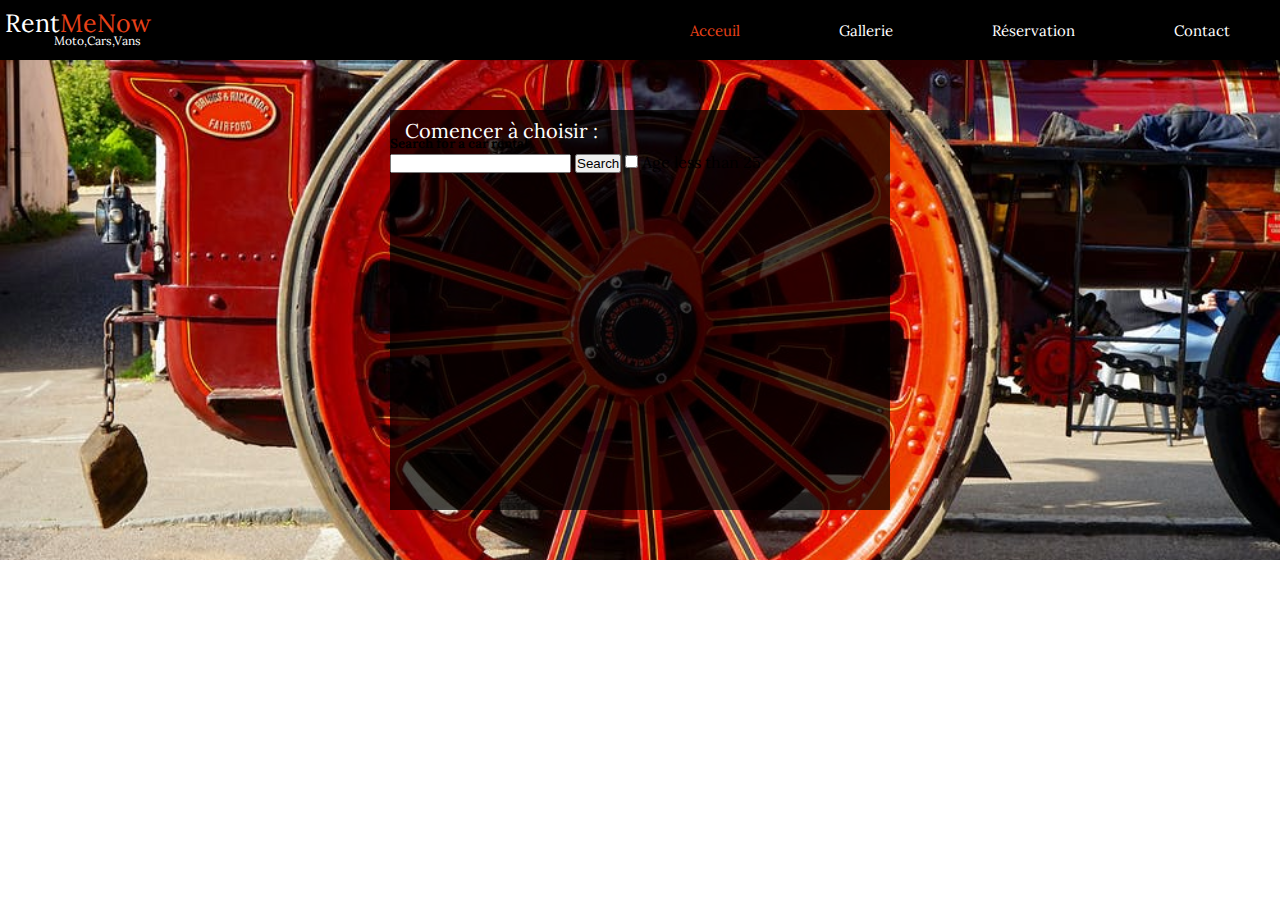
<file: Brief 3/Index.html>
<!DOCTYPE html>
<html lang="en">
<head>
    <meta charset="UTF-8">
    <meta http-equiv="X-UA-Compatible" content="IE=edge">
    <meta name="viewport" content="width=device-width, initial-scale=1.0">
    <link rel="stylesheet" href="Index.css">
    <title>Home</title>
</head>
<body>
    <nav>
        <div class = "bigMenu">
            <div id = "logo">
            <div class = "fHalf">
                <p id="Rent">Rent</p>
                <p id="Me">Me</p>
                <p id="Now">Now</p>
          </div>
            <p id = "moto">Moto,Cars,Vans</p>
             </div>
            <div class = "smallMenu" id="cc"><p id = "Acceuil">Acceuil</p>
                <p class = "pName">Gallerie</p>
                <p class = "pName">Réservation</p>
                <p class = "pName">Contact</p>
            </div>
            <div class = "burger">
               <div></div>
               <div></div>
               <div></div>
            </div>
        </div>
       </nav>  
    <main>
      <section>
        <div class = "searchBar">
            <div class = "inputs">
                <P>Comencer à choisir :</P>
               <h5 id="titre">Search for a car rental</h5>
               <input type="text"  name="fname" class = "input" id="city">
               <input type="submit" value="Search" id="c"  class="searchButton" >
               <input type="checkbox" name="check" id="checkbox">
               <label  class="checkbox">Age less than 25</label> 
            </div>
      </section>






    </main>
</body>
<script src="Index.js"></script>
</html>
</file>
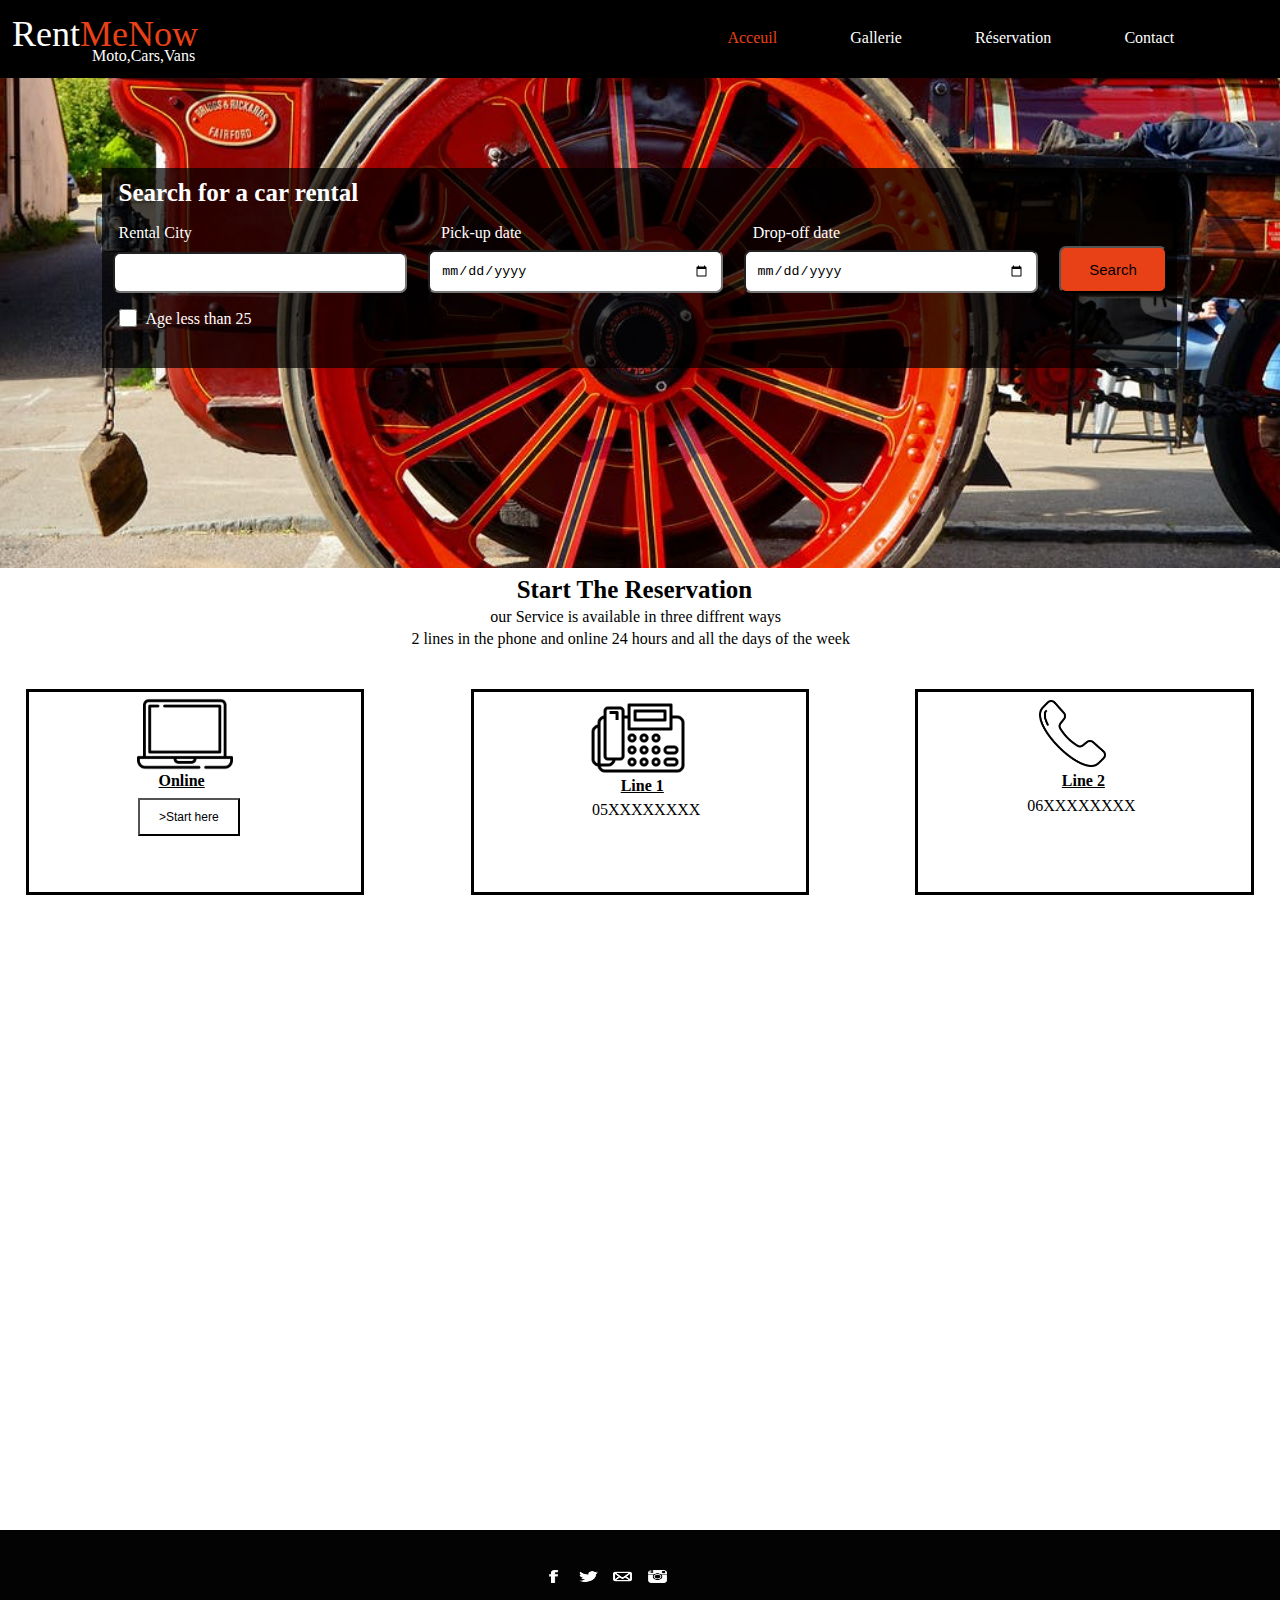
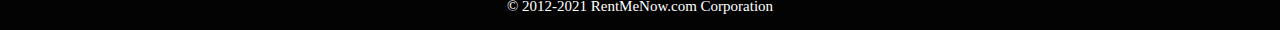
<file: Brief 3/Acceuil.html>
<!DOCTYPE html>
<html lang="en">
<head>
    <meta charset="UTF-8">
    <meta http-equiv="X-UA-Compatible" content="IE=edge">
    <meta name="viewport" content="width=device-width, initial-scale=1.0">
    <link rel="stylesheet" href="Acceuil.css">
    <title>Home Page</title>
</head>
<body>
<nav>
    <div class = "bigMenu">
        <div id = "logo">
        <p id="Rent">Rent</p>
        <p id="Me">Me</p>
        <p id="Now">Now</p>
        <p id = "moto">Moto,Cars,Vans</p>
         </div>
        <div class = "smallMenu"><p id = "Acceuil">Acceuil</p>
            <p class = "pName">Gallerie</p>
            <p class = "pName"><a href="Resevation.html">Réservation</a></p>
            <p class = "pName">Contact</p>
        </div>
    </div>
</nav>
<main>
    <div class = "n">
         <div class = "inputs">
            <h2 id="titre">Search for a car rental</h2>
            <label class="city">Rental City</label>
            <input type="text"  name="fname" class = "input" id="city">
            <label  class="pickup">Pick-up date</label>
            <input type="date"  name="lname" class = "date">
            <label  class="dropoff">Drop-off date</label>
            <input type="date"  name="lname" class = "date">
            <input type="submit" value="Search" id="c"  class="searchButton" >
            <input type="checkbox" name="check" id="checkbox">
            <label  class="checkbox">Age less than 25</label>
         </div>
        <div class = "contacts">
             <div class="heading">
                <h3 >Start The Reservation</h3>
                <p class = "line1">our Service is available in three diffrent ways </p>
                <p class = "line2">2 lines in the phone and online 24 hours and all the days of the week</p>
             </div>
            
            <div class = "iconDiv">
                <p class="pTitre1">Online</p>
               <button type="button" class="start" > >Start here</button>
            <img src="laptop.png" alt="Italian Trulli" class="icon1"></div>      
            <div class = "iconDiv"><img src="Fix.png" alt="Italian Trulli" class="icon2">
                <p class="pTitre2">Line 1</p>
                <p class="numberFix">05XXXXXXXX</p>
            </div>  
            <div class = "iconDiv"><img src="telephone.png" alt="Italian Trulli" class="icon3" >  
                <p class="pTitre3">Line 2</p>
                <p class="numberPhone">06XXXXXXXX</p>
            </div>
        </div>
    </div>
</main>
<footer>
    <div class = "footer">
        <div class = "footerIcons">
        <img src="facebook.png" alt="Italian Trulli">
        <img src="twitter.png" alt="Italian Trulli">
        <img src="gmail.png" alt="Italian Trulli">
        <img src="instagram.png" alt="Italian Trulli">
        </div>
        <p class = "copyright">© 2012-2021 RentMeNow.com Corporation</p>
    </div>
</footer>
</body>
<script src="Acceuil.js"></script>
</html>
</file>
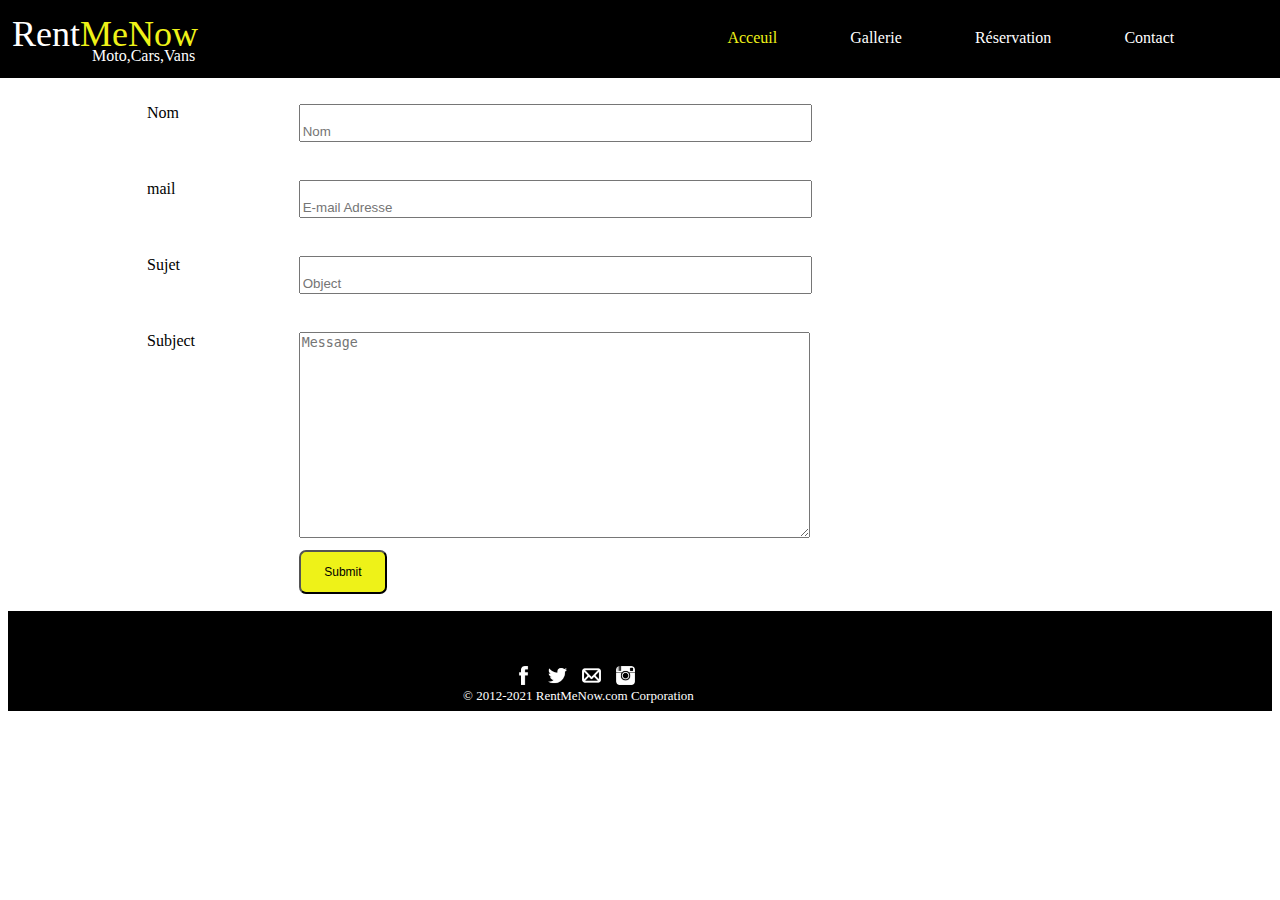
<file: Brief 3/Contact.html>
<!DOCTYPE html>
<html lang="en">
<head>
    <meta charset="UTF-8">
    <meta http-equiv="X-UA-Compatible" content="IE=edge">
    <meta name="viewport" content="width=device-width, initial-scale=1.0">
    <title> Contact</title>
    <link rel="stylesheet" href="Contact.css">
</head>
<body>
  <main>
    <nav>
        <div class = "bigMenu">
            <div id = "logo">
            <p id="Rent">Rent</p>
            <p id="Me">Me</p>
            <p id="Now">Now</p>
            <p id = "moto">Moto,Cars,Vans</p>
             </div>
            <div class = "smallMenu"><p id = "Acceuil">Acceuil</p>
                <p class = "pName">Gallerie</p>
                <p class = "pName">Réservation</p>
                <p class = "pName">Contact</p>
            </div>
        </div>
    </nav>  
    <div class="container">
        <form>
        <div class = "firstBlock">
          <label for="fname" class = "title" id = "t1">Nom</label><br>
          <input type="text" id="fname" class = "inputs" name="firstname" placeholder="Nom">
        </div>
        <div class = "secondBlock">
          <label for="lname2" class = "title" id = "t2">mail</label>
          <input type="text" id="lname2" name="lastname" class = "inputs"  placeholder="E-mail Adresse">
        </div>
        <div class = "thirdBlock">
          <label for="lname" class = "title" id = "t3">Sujet</label>
          <input type="text" id="lname" name="lastname" class = "inputs" placeholder="Object">
        </div> 
        <div class = "faurthBlock">
          <label for="subject" class = "title" id = "t4">Subject</label>
          <textarea id="subject" name="subject" placeholder="Message"  style="height:200px"></textarea>
        </div>
          <input type="submit" value="Submit" class = "button">
      
        </form>
      </div>
  </main>
      <footer>
        <div class = "footer">
            <div class = "footerIcons">
            <img src="facebook.png" alt="facebook icon">
            <img src="twitter.png" alt="twitter icon">
            <img src="gmail.png" alt="gmail icon">
            <img src="instagram.png" alt="instagram icon">
            </div>
            <p class = "copyright">© 2012-2021 RentMeNow.com Corporation</p>
        </div>
    </footer>
  
</body>
</html>
</file>
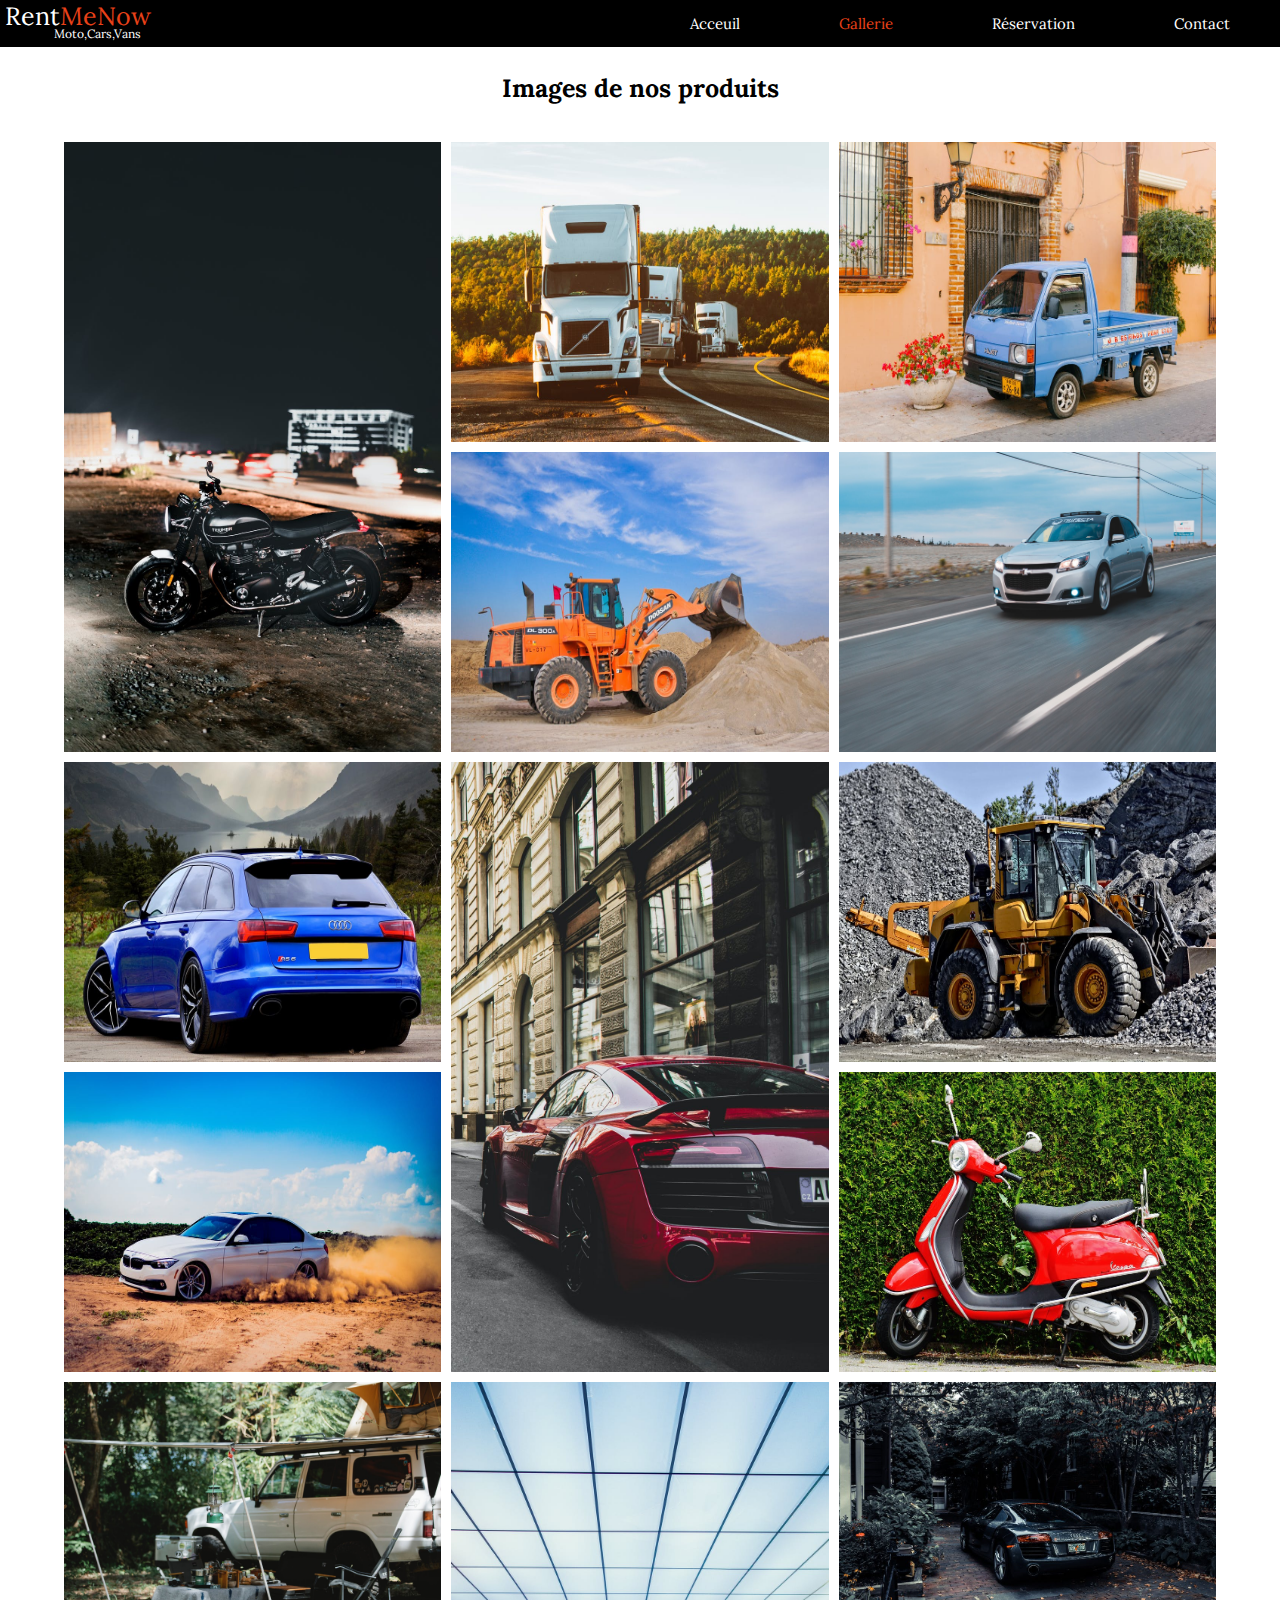
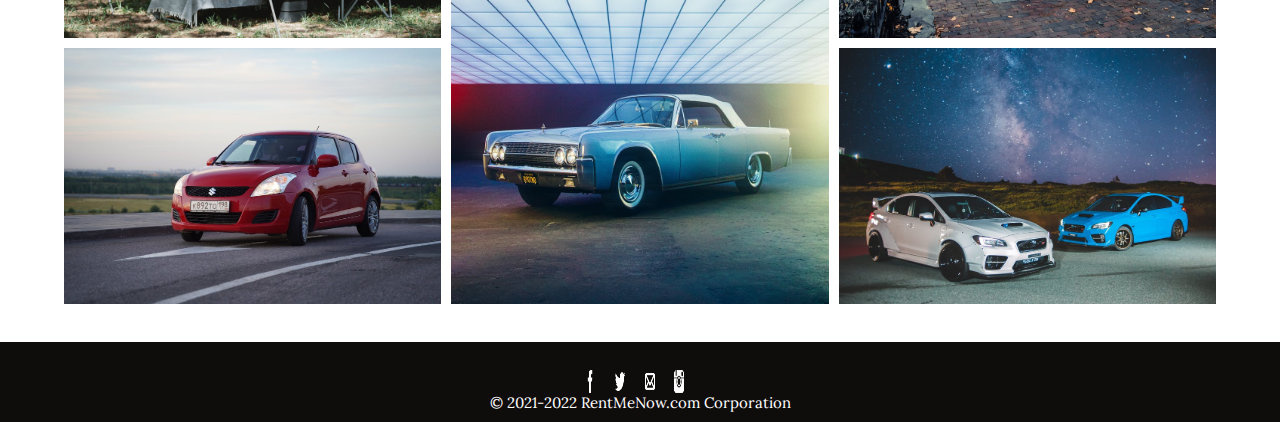
<file: Brief 3/Gallerie.html>
<!DOCTYPE html>
<html lang="en">
  <head>
    <meta charset="UTF-8" />
    <meta http-equiv="X-UA-Compatible" content="IE=edge" />
    <meta name="viewport" content="width=device-width, initial-scale=1.0" />
    <link rel="stylesheet" href="Gallerie.css" />
    <title>Gallerie</title>
  </head>
  <body>
    <nav>
      <div class="bigMenu">
        <div id="logo">
          <div class="fHalf">
            <p id="Rent">Rent</p>
            <p id="Me">Me</p>
            <p id="Now">Now</p>
          </div>
          <p id="moto">Moto,Cars,Vans</p>
        </div>
        <div class="smallMenu">
          <p class="pName"><a href="Acceuil.html">Acceuil</a></p>
          <p class="pName" id="cc">Gallerie</p>
          <p id="Réservation"><a href="Resevation.html">Réservation</a></p>
          <p class="pName">Contact</p>
        </div>
        <div class="burger">
          <div></div>
          <div></div>
          <div></div>
        </div>
      </div>
    </nav>
    <main>
      <h4>Images de nos produits</h4>
      <div class="container">
        <div class="gallerie-item span23">
          <img src="blackMoto.jpeg" alt="image1" />
        </div>
        <div class="gallerie-item">
          <img src="truck2.jpeg" alt="image1" />
        </div>
        <div class="gallerie-item">
          <img src="blueVan.jpeg" alt="image1" />
        </div>
        <div class="gallerie-item">
          <img src="orangeTruck.jpeg" alt="image1" />
        </div>
        <div class="gallerie-item">
          <img src="utility.jpeg" alt="image1" />
        </div>
        <div class="gallerie-item">
          <img src="blueCar.jpeg" alt="image1" />
        </div>
        <div class="gallerie-item span21">
          <img src="middleImage2.jpeg" alt="image1" />
        </div>
        <div class="gallerie-item">
          <img src="Truck1.jpeg" alt="image1" />
        </div>
        <div class="gallerie-item">
          <img src="carFour.jpeg" alt="image1" />
        </div>
        <div class="gallerie-item">
          <img src="scooter.jpeg" alt="image1" />
        </div>
        <div class="gallerie-item">
          <img src="campingCar.jpeg" alt="image1" />
        </div>
        <div class="gallerie-item span22">
          <img src="middleImage1.jpeg" alt="image1" />
        </div>
        <div class="gallerie-item">
          <img src="sideCar6.jpeg" alt="image1" />
        </div>
        <div class="gallerie-item">
          <img src="redCar.jpeg" alt="image1" />
        </div>
        <div class="gallerie-item">
          <img src="cars.jpeg" alt="image1" />
        </div>
      </div>
    </main>
    <footer>
      <div class="footer">
        <div class="footerIcons">
          <img src="facebook.png" alt="Italian Trulli" />
          <img src="twitter.png" alt="Italian Trulli" />
          <img src="gmail.png" alt="Italian Trulli" />
          <img src="instagram.png" alt="Italian Trulli" />
        </div>
        <p class="copyright">© 2021-2022 RentMeNow.com Corporation</p>
      </div>
    </footer>
  </body>
  <script src="Gallerie.js"></script>
</html>
</file>
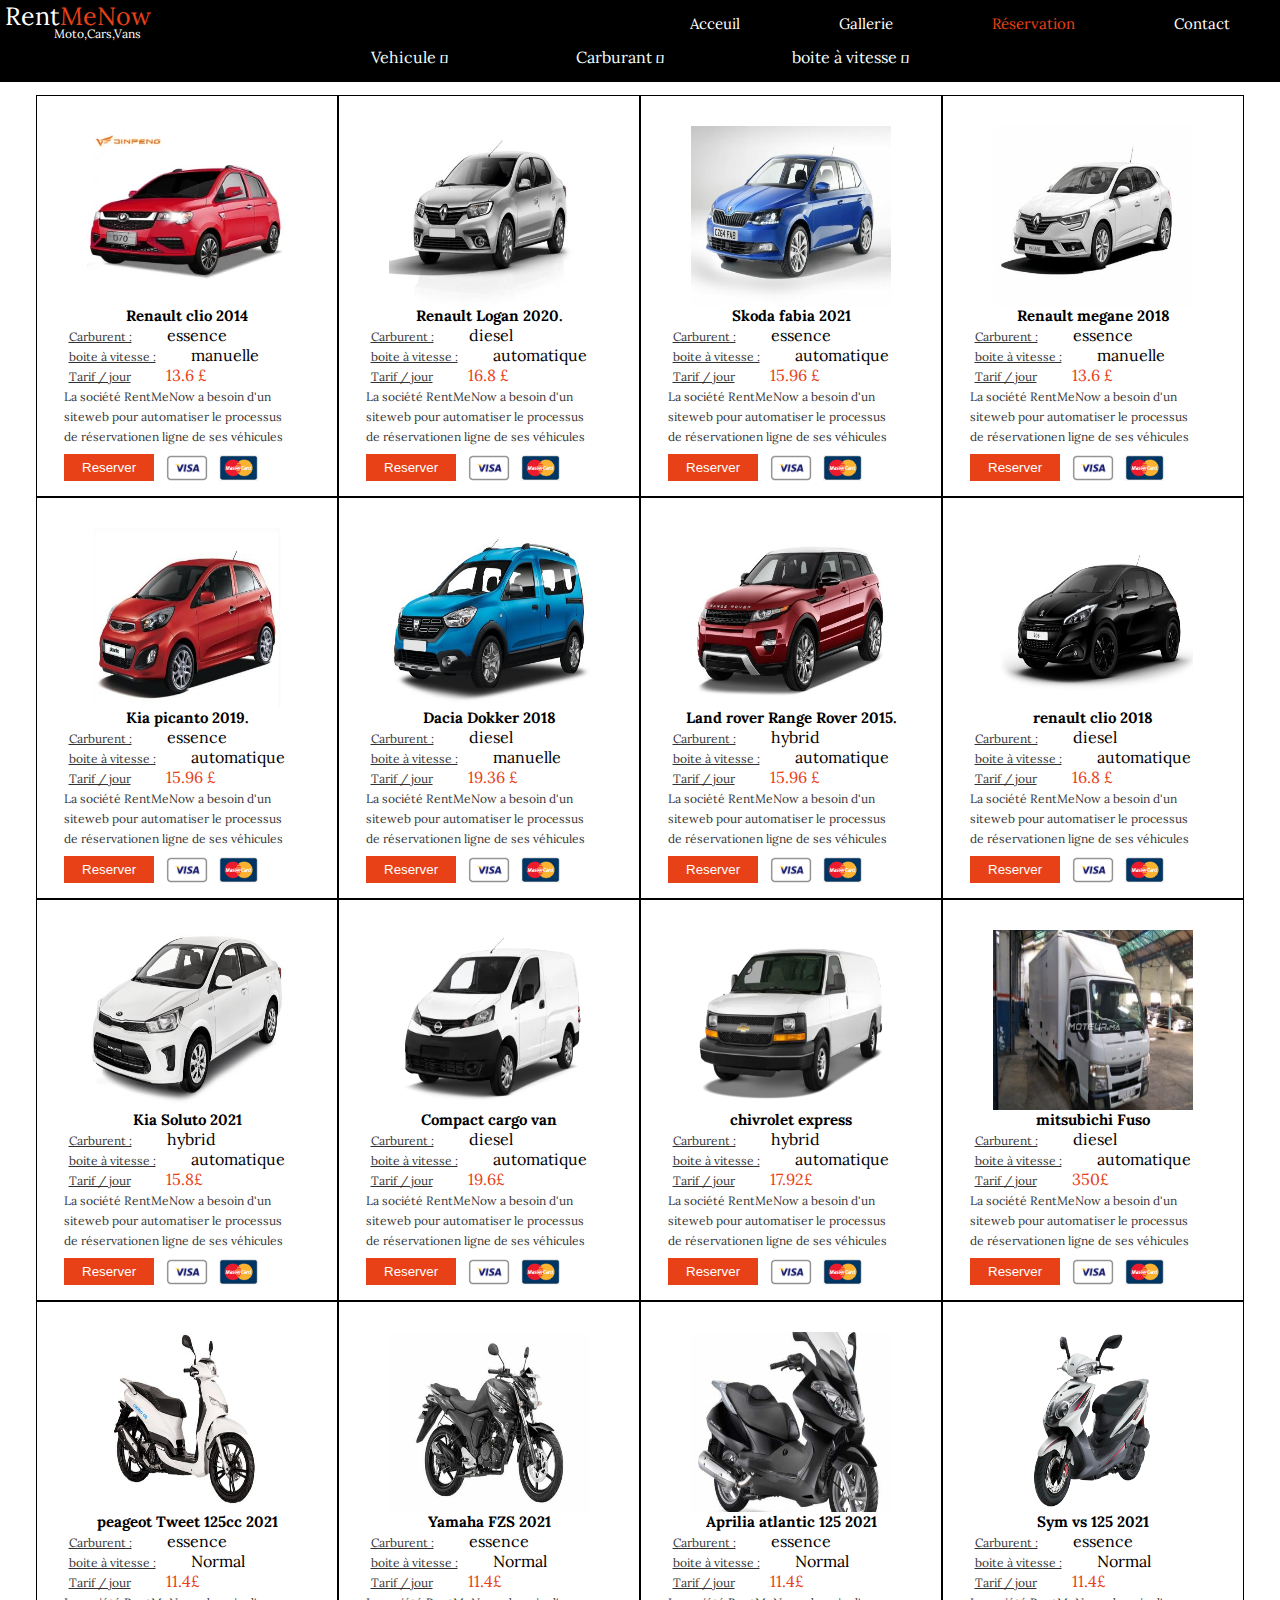
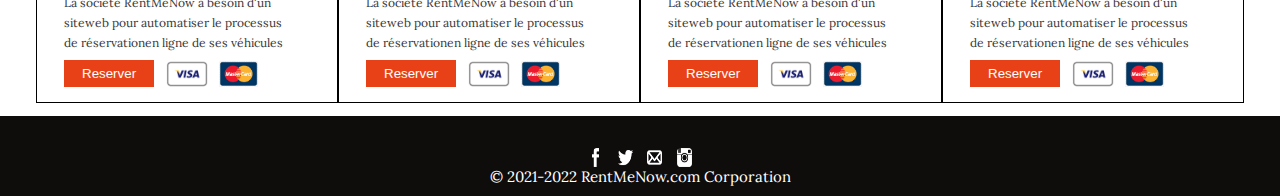
<file: Brief 3/Resevation.html>
<!DOCTYPE html>
<html lang="en">
<head>
    <meta charset="UTF-8">
    <meta http-equiv="X-UA-Compatible" content="IE=edge">
    <meta name="viewport" content="width=device-width, initial-scale=1.0">
    <link rel="stylesheet" href="Reservation.css">
    <link rel="stylesheet" href="https://cdnjs.cloudflare.com/ajax/libs/font-awesome/4.7.0/css/font-awesome.min.css">
    <title>Reservation</title>
<body>
    <nav>
    <div class = "bigMenu">
        <div id = "logo">
        <div class = "fHalf">
            <p id="Rent">Rent</p>
            <p id="Me">Me</p>
            <p id="Now">Now</p>
      </div>
        <p id = "moto">Moto,Cars,Vans</p>
         </div>
        <div class = "smallMenu" id="cc"><p class = "pName"><a href="Acceuil.html">Acceuil</a></p>
            <p class = "pName"><a href="Gallerie.html">Gallerie</a></p>
            <p id = "Réservation">Réservation</p>
            <p class = "pName">Contact</p>
        </div>
        <div class = "burger">
           <div></div>
           <div></div>
           <div></div>
        </div>
    </div>
   </nav>
  <main>
      <section>
    <div>
        <ul class="Filter">
        <li class="v" id="filterVeh">Vehicule <i class="fas fa-sort-down" ></i>
            <ul class="subMenu" >
                   <li id="j" >Motocycle</li>
                   <li id = "compact">Compact</li>
                  <li id = "citadin">Citadin</li>
                  <li id = "utilitaire">Utilitaire</li>
                   <li id = "berlin">Berlin</li>
                  <li id = "camion">Camion</li>
                  <li id = "engin">Engin de chantier</li>
            </ul>
        </li>
            <li class="v" id="filterCar">Carburant <i class="fas fa-sort-down"></i>
                <ul class="subMenuCar">
                    <li id = "essence">Essence</li>
                    <li id = "diesel">Diesel</li>
                   <li id="electrique">Electrique</li>
                   <li id="hybrid">Hybrid</li>
             </ul>
            </li>
            <li class="v" id="filterVit">boite à vitesse <span><i class="fas fa-sort-down"></i></span>
                <ul class="subMenuVit">
                    <li id = "manuelle">Manuelle</li>
                    <li id = "automatique">Automatique</li>
             </ul>
            </li>
          </ul>
    </div>
  </section>
    <section class = "Items">
     <div id = "listOfCars">
            <div class = "oneCar" id = "invisibleCar">
                 <img src="Car One.webp" alt="model1" style="width:200px;height:180px;">
                 <H6 class="carName">Renault clio 2014</H6>  
                 <p class="features">Carburent :</p>
                 <p class = "carburant">essence</p>
                 <p class="features">boite à vitesse :</p>
                 <p class = "boite">invisibleCar</p>
                 <p class="features">Tarif / jour</p>
                 <p id = "tarifPerDay">13.6 £</p>
                 <p class="description">La société RentMeNow a besoin d'un</p>
                 <p class="description">siteweb pour automatiser le processus </p>
                 <p class="description">de réservationen ligne de ses véhicules</p>  
                 <button class = "reserve">Reserver</button>
                 <img src="visa.png" alt="model1" class="visa" >
                 <img src="mastercard.png" alt="model1" class="mastercard" >
                 <p id="type">Citadin</p>
            </div>
     </div>
    </section>
    <section>
    <div class = "model" id="model" >
     <div class = "title">
          Completer le Réservation
         <button class="closeButton" >&times;</button>
     </div>
    <div class = "model-body">
        <p>pick-up date:</p>
        <div class = "oneInput">
        <input type="date"  name="start" id = "pickUp">
        <button class="suivant1">Suivant</button>
        </div>
        
        <!-- <label for="end">drop-off date</label>
        <input type="date" name="end" > -->
         
    </div>
    </div>
    <div id="overlay" ></div>
    </section>
</main>
<footer>
    <div class = "footer">
        <div class = "footerIcons">
        <img src="facebook.png" alt="Italian Trulli">
        <img src="twitter.png" alt="Italian Trulli">
        <img src="gmail.png" alt="Italian Trulli">
        <img src="instagram.png" alt="Italian Trulli">
        </div>
        <p class = "copyright">© 2021-2022 RentMeNow.com Corporation</p>
    </div>
</footer>
</body>
<script src="Reservation.js"></script>
</html>
</file>
<file: Brief 3/Index.css>
@import url('https://fonts.googleapis.com/css2?family=Lora&display=swap');
*{
  margin: 0;
  padding: 0;
  
}
body{
font-family: 'Lora', serif;
}
.bigMenu{
  display: flex;
  flex-direction: row;
  background-color: black;
  color:white;
  font-size: 15px;  
  align-items: center;
  height: 60PX;
}
.smallMenu{
    display: flex;
    flex-direction: row;  
    flex:1;
    justify-content: space-around;
}
#logo{
  display: flex;
  flex-direction: column;
  flex:1;
}
.fHalf{ 
  display: flex;
  flex-direction: row;
  font-size:25px;
  position: relative;
  left: 5px;
}
#moto{
  color: white;
  position: relative;
  bottom: 6px;
  left: 54px;
  font-size: 12px;
}
#Acceuil{
  color: #e84118;
}
#Rent{
  color: white;
  }
#Me{
  color: #e84118    
  }
#Now{
  color: #e84118;
  }
.pName:hover{
    color: #e84118
    }
 .burger{
        display: none;
      }
 .burger > div{
        width: 25px;
        height: 5px;
        background-color: white;
        margin: 5px;
      }
@media (max-width : 600px){
body{
        overflow-x: hidden;
        }
.smallMenu{
          position: absolute;
          right: 0px;
          top: 50px;
          height: 92vh;
          width: 100%;
          background-color: black;
          opacity: 0.9;
          z-index: 1;  
          flex-direction: column;
          align-items: center;
          transform: translateX(100%);
          transition: transform 0.5s ease-in;
        }
 .burger{
          display: block;
          cursor: pointer;
        }
 .smallMenu.active{
        transform: translateX(0%);
      }
#logo{
    align-items: center;
}
#moto{
    left: 28px;
  }
      }
.searchBar{
        width: 100%;
        height: 500px;
        background-image: url("COVER3.jpeg");
        background-position: center ;
        background-size: cover;
    }
.inputs{
        background-color: rgb(0, 0, 0,0.7);
        width: 500px;
        height: 400px;
        margin-left: auto;
        margin-right: auto;
        position: relative;
        top: 10%;
    }
.inputs > p{
  color: white;
  font-size: 20px;
  position: relative;
  top: 2%;
  left: 3%;


}
</file>
<file: Brief 3/Acceuil.css>
.bigMenu{
    position:fixed;
    z-index: 1;
    width: 101%;    
    margin-left: -11px;
    display: flex;
    justify-content: space-around;
    flex-direction: row;
    padding-top:1%;
    background-color: black;
    height: 65px;
    margin-top: -8px;
    
}
.smallMenu{
    width: 50%;
    display: flex;
    flex-direction: row;
    gap : 13%;
    padding-left: 13%;
    color: white;

}
#logo{
    width: 50%;
    display: flex;
    flex-direction: row;
    position: relative;
    top: -36px;
    left: 15px;
    
}
a{
    text-decoration: none;
    color: white;
}

#Rent{
font-size: 36px;
color: white;

}
#Me{
font-size: 36px;
color: #e84118;    
}
#Now{
font-size: 36px;  
color: #e84118;
}
#moto{
    font-size: 16px;  
    color: white;
    position:absolute;
    left: 80px;
    top: 54px;

}
#Acceuil{
    color: #e84118;    
    }
.pName:hover{
color: #e84118

}
a:hover{
    color: #e84118
    
    }
main > div{
    width: 101.25%;
    height: 500px;
    position: relative;
    top: 60px;
    left: -8px;
    right: 0px;
    background-image: url("COVER3.jpeg");
    background-position: center ;
    background-size: cover;
}
.inputs{
    display: flex;
    flex-direction: row;   
    justify-content: space-around;
    align-items: flex-end;
    position: relative;
    top: 20%;
    left: 8%;
    background-color: rgb(0, 0, 0,0.7);
    width: 84%;
    height: 40%;
   
    
}
.input{
    padding: 1%;
    margin-bottom: 7%; 
    width: 25%;
    border-radius: 7px;
}
.date{
    padding: 1%;
    margin-bottom: 7%; 
    width: 25%;
    border-radius: 7px;
}
.searchButton{
    padding: 13px;
    margin-bottom: 7%; 
    width: 10%;
    height: auto;
    border-radius: 7px;
    background-color:#e84118;
    color: black;
    font-size: 15px;
    
}
.city{
    position: absolute;
    bottom: 63%;
    left: 1.5%;

    color: white;
}
.pickup{
    position: absolute;
    bottom: 63%;
    left: 31.5%;

    color: white;
}
.dropoff{
    position: absolute;
    bottom: 63%;
    left: 60.5%;

    color: white;
}
#titre{
    position: absolute;
    bottom: 70%;
    left: 1.5%;
    font-size: 25px;
    color: white;
}
#checkbox{
    position: absolute;
    left: 1%;
    bottom: 19%;
    width: 2%;
    height: 9%;
}
.checkbox{
    position: absolute; 
    left: 4%;
    bottom: 20%;
    font-size: 16px;
    color: white;
}
.contacts{
    display: flex;
    flex-direction: row;
    position:relative;   
    top: 62%;
    justify-content: space-between;
    overflow: hidden;
    
}
.heading{
    position:absolute;
    left: 39%;
    top: 1%;
    height: 20%;
   
}
.heading >h3{
    position:relative;
    left: 4%;
    top: -48%;
    font-size: 25px;
}
.line1{
    position:relative;
    left: -2%;
    top: -80%;
}
.line2{
    position:relative;
    left: -20%;
    top: -100%;
}
.iconDiv{
    width: 15%;
    background-color: white;
    border: black;
    border-style: solid;
    padding-bottom: 1%;
    padding-left: 7%;
    padding-right: 4%;
    margin-top: 8.7%;
    margin-left: 2%;  
    margin-right: 2%;
    
}

.icon1{
    width: 50%;
    height: auto;
    position: relative;
    left: 10%;
    top: -50%;

}
.icon2{
    width: 50%;
    height: auto;
    position: relative;
    left: 14%;
    top:-1%;

}
.icon3{
    width: 35%;
    height: auto;
    position: relative;
    left: 16%;
    top: 4%;

}
.start{
    padding: 5%;
    padding-left: 10%;
    padding-right: 10%;
    position:relative;
    top:30% ;
    left: 10.19%;
    background-color: white;
    font-size: 12px;
}
.pTitre1{
    position:relative;
    top:34% ;
    left: 21%;
    font-weight: bolder;
    text-decoration: underline;

}
.pTitre2{
    position:relative;
    top:-17% ;
    left: 30%;
    font-weight: bolder;
    text-decoration: underline;
}
.pTitre3{
    position:relative;
    top:-4% ;
    left: 28%;
    font-weight: bolder;
    text-decoration: underline;
    

}

.numberFix{
    position: relative;
    left: 15%;
    top: -22%;
    font-size: 100%;
}
.numberPhone{
    position: relative;
    left: 10%;
    top: -9%;
    font-size: 100%;
}
.footer{
    height: 100px;
    width: 100%;
    background-color: rgb(3, 3, 3);
    position: absolute;
    top: 170%;
    left: 0%;
    display: flex;
    flex-direction: column;
    justify-content: flex-end;
    align-items: center;
}
.copyright{
   
    color: white;
    font-size: 15px;
}
.footerIcons{
    width: 15%;

    height: 13%;
    display: flex;
    gap: 8%;

}
.footerIcons > img{
    width: 10%;
    height: auto;   
}

@media (min-width : 700px) and (max-width :980px){

.inputs{
        position: relative;
        top: 20%;
        left: 8%;
        width: 84%;
        height: 35%;  
    }
.input{
        padding: 1%;
        margin-bottom: 8%; 
        width: 25%;
        border-radius: 7px;
        
    }
#checkbox{
        position: absolute;
        left: 1%;
        bottom: 6%;
        width: 2%;
        height: 9%;
    }
.checkbox{
        position: absolute; 
        left: 4%;
        bottom: 9%;
        font-size: 14px;
        
    }
.searchButton{
        padding: 2%;
        margin-bottom: 7%; 
        width: 11%;
        height: auto;
        font-size: 13px;

        
    }
#titre{
        position: absolute;
        bottom: 70%;
        left: 1.5%;
        font-size: 23px;
        
    }
.city{
        position: absolute;
        bottom: 55%;
        
    
        
    }
.pickup{
        position: absolute;
        bottom: 55%;
        
    
        
    }
.dropoff{
        position: absolute;
        bottom: 55%;
        
    }
.date{
        padding: 1%;
        margin-bottom: 7.2%;
        width: 25%;
        border-radius: 7px;
    }
#logo{
        width: 20%;   
    }
.iconDiv{
        margin-top: 9%;
    }
.contacts{
        position:relative;   
        top: 70%;
       
    }
.heading{
        position:absolute;
        left: 39%;
        top: -5%;
        height: 30%;
        font-size: 15px;
        
    }
.line1{
        position:relative;
        left: -2%;
        top: -41%;
    }
.line2{
        position:relative;
        left: -20%;
        top: -63%;
    }
.heading >h3{
        position:relative;
        left: 4%;
        top: -16%;
        font-size: 20px;
    }
.footerIcons{
        left: 50%;
    }   
}
@media (min-width : 530px) and (max-width :700px){
.smallMenu{

        gap: 9%;
        
    
    }
.inputs{
        position: relative;
        top: 20%;
        left: 8%;
        width: 84%;
        height: 35%;  
    }
.input{
        padding: 1%;
        margin-bottom: 12%; 
        width: 25%;
        border-radius: 7px;
        
    }
#checkbox{
        position: absolute;
        left: 0%;
        bottom: 14%;
        width: 3%;
        height: 9%;
    }
.checkbox{
        position: absolute; 
        left: 6%;
        bottom: 16%;
        font-size: 13px;
        
    }
.searchButton{
        padding: 2%;
        margin-bottom: 11%; 
        width: 11%;
        height: auto;
        font-size: 8px;

        
    }
#titre{
        position: absolute;
        bottom: 70%;
        left: 1.5%;
        font-size: 23px;
        
    }
.city{
        position: absolute;
        bottom: 55%;
        
    
        
    }
.pickup{
        position: absolute;
        bottom: 55%;
        
    
        
    }
.dropoff{
        position: absolute;
        bottom: 55%;
        
    }
.date{
        padding: 1%;
        margin-bottom: 11.2%;
        width: 25%;
        border-radius: 7px;
    }
#logo{
        width: 5%;
        margin-left: -12%; 
        
    }
.iconDiv{
        margin-top: 9%;
    }
.contacts{
        position:relative;   
        top: 70%;  
    }
.heading{
        position:absolute;
        left: 39%;
        top: -5%;
        height: 30%;
        font-size: 15px;
        
    }
.line1{
        position:relative;
        left: -2%;
        top: -41%;
        font-size: 10px;
    }
.line2{
        position:relative;
        left: -20%;
        top: -63%;
        font-size: 10px;
    }
.heading >h3{
        position:relative;
        left: 4%;
        top: -16%;
        font-size: 20px;
    }
.footerIcons{
        left: 50%;
    }
}
@media (max-width: 530px) {
.inputs{
    display: none;
}


#logo{
    display: none;
        } 
.smallMenu{
     width: 50%;
     display: flex;
     flex-direction: row;
     gap: 13%;
     margin-left: -43%;
     color: white;
        
        }
.footer{            
            background-color: rgb(0, 0, 0);
            margin-top: 33%;
            width: 100%;
    }
.copyright{
    
        color: white;
        font-size: 10px;
        width: 80%;
        position: relative;
        bottom: -62%;
        margin-left: -20%;
        display: block;
        
    }
.footerIcons{
        width: 28%;
        display: flex;
        gap: 8%;
        margin-left: -9%;
        position: relative;
        top:66%;
    }
.contacts{
        position:relative;   
        top: 115%;  
        display: flex;
        flex-direction: column;
    }
.heading{
        position:absolute;
        left: 39%;
        top: -5%;
        height: 30%;
        font-size: 15px;
        
    }
.line1{
        position:relative;
        left: -2%;
        top: -41%;
        font-size: 10px;
    }
.line2{
        position:relative;
        left: -20%;
        top: -63%;
        font-size: 10px;
    }
.heading >h3{
        position:relative;
        left: 4%;
        top: -16%;
        font-size: 20px;
    }
.iconDiv{
        width: 70%;
        margin-top: 8.7%;
        margin-left: 11%;  
        margin-right: 2%;
        
    } 
.icon1{
        width: 30%;
        height: auto;
        position: relative;
        left: 10%;
        top: -50%;
    
    }
.icon2{
        width: 30%;
        height: auto;
        position: relative;
        left: 30%;
        top:-1%;
    
    }
.icon3{
        width: 30%;
        height: auto;
        position: relative;
        left: 29%;
        top: 4%;
    
    }
.start{
        padding: 5%;
        padding-left: 10%;
        padding-right: 10%;
        position:relative;
        top:30% ;
        left: 10.19%;
        background-color: white;
        font-size: 12px;
    }
.pTitre1{
        position:relative;
        top:34% ;
        left: 21%;
        font-weight: bolder;
        text-decoration: underline;
    
    }
.pTitre2{
        position:relative;
        top:-47% ;
        left: 38%;
        font-weight: bolder;
        text-decoration: underline;
    }
.pTitre3{
        position:relative;
        top:-4% ;
        left: 34%;
        font-weight: bolder;
        text-decoration: underline;
        
    
    }
    
.numberFix{
        position: relative;
        left: 23%;
        top: -22%;
        font-size: 100%;
    }
.numberPhone{
        position: relative;
        left: 21%;
        top: -9%;
        font-size: 100%;
    }   
}
</file>
<file: Brief 3/Contact.css>
.bigMenu{
    position:fixed;
    z-index: 1;
    width: 101%;    
    margin-left: -11px;
    display: flex;
    justify-content: center;
    flex-direction: row;
    padding-top:1%;
    background-color: black;
    height: 65px;
    margin-top: -8px;
    
}
.smallMenu{
    width: 50%;
    display: flex;
    flex-direction: row;
    gap: 13%;
    padding-left: 13%;
    color: white;

}
#logo{
    width: 50%;
    display: flex;
    flex-direction: row;
    position: relative;
    top: -36px;
    left: 15px;
    
}
#Rent{
font-size: 36px;
color: white;

}
#Me{
font-size: 36px;
color: #EEF218;    
}
#Now{
font-size: 36px;  
color: #EEF218;
}
#moto{
    font-size: 16px;  
    color: white;
    position:absolute;
    left: 80px;
    top: 54px;

}
#Acceuil{
    color: #EEF218;
    
    }
.pName:hover{
color: #EEF218;

}
form{
    position: relative;
    top: 12ch;
    display: flex;
    flex-direction: column;
    gap: 5%;
}
.firstBlock{
    display: flex;
    flex-direction: row;
    padding-top: 0%;
}
.secondBlock{
    display: flex;
    flex-direction: row;
}
.thirdBlock{
    display: flex;
    flex-direction: row;
}
.faurthBlock{
    display: flex;
    flex-direction: row;
}
.button{
    padding: 1%;
    width: 7%;
    height: auto;
    border-radius: 7px;
    background-color:#EEF218;
    color: black;
    font-size: 12px;
    margin-left:23% ;
    margin-top:1% ;
}
.inputs{
    display: inline;
    padding-top: 18px;
    width: 40%;
    margin-left:14% ;
}
textarea{
    width: 40%;
    height: auto;
    margin-left:14% ;
    margin-top: 3%;
}
.title{
    
    width: 9%;
    
}
#lname{
    margin-top: 3%;
}
#lname2{
    margin-top: 3%;
}
#t1{
    margin-top: 0%;
    position: relative;
    left: 11%;
    
    
}
#t2{
    margin-top: 3%;
    position: relative;
    left: 11%;
}
#t3{
    margin-top: 3%;
    position: relative;
    left: 11%;
}
#t4{
    margin-top: 3%;
    position: relative;
    left: 11%;
}

.footer{
    height: 100px;
    width: 100%;
    background-color: rgb(0, 0, 0);
    margin-top: 9%;

}
.copyright{
    
    color: white;
    font-size: 13px;
    width: 50%;
    
    margin-left: 36%;
    
    position : relative;
    bottom:-45%;
    display: block;
    
}
.footerIcons{
    width: 15%;
    display: flex;
    gap: 8%;
    margin-left: 40%;
    position: relative;
    top:55%;
}
.footerIcons > img{
    width: 10%;
    height: auto;   
}
@media (max-width: 530px) {

#logo{
        display: none;
    } 
.smallMenu{
        width: 50%;
        display: flex;
        flex-direction: row;
        gap: 13%;
        margin-left: -43%;
        color: white;
    
    }
.footer{
        
        background-color: rgb(0, 0, 0);
        margin-top: 33%;
}
.firstBlock{
    display: flex;
    flex-direction: row;
    padding-top: 0%;
}
.secondBlock{
    display: flex;
    flex-direction: row;
}
.thirdBlock{
    display: flex;
    flex-direction: row;
}
.faurthBlock{
    display: flex;
    flex-direction: row;
}
.button{
    padding: 1%;
    width: 25%;
    height: auto;
    border-radius: 7px;
    font-size: 12px;
    margin-left:23% ;
    margin-top:1% ;
}
.inputs{
    display: inline;
    padding-top: 18px;
    width: 72%;
    margin-left:14% ;
}
textarea{
    width: 73%;
    height: auto;
    margin-left:14% ;
    margin-top: 3%;
}
.title{
    
    width: 9%;
    
}
#lname{
    margin-top: 3%;
}
#lname2{
    margin-top: 3%;
}
#t1{
    margin-top: 0%;
    position: relative;
    left: 5%;
    
    
}
#t2{
    
    position: relative;
    left: 5%;
    
}
#t3{
    margin-top: 3%;
    position: relative;
    left: 5%;
}
#t4{
    margin-top: 3%;
    position: relative;
    left: 5%;
}   
.copyright{
    
    color: white;
    font-size: 10px;
    width: 80%;
    position: relative;
    bottom: -62%;
    margin-left: 25%;
    display: block;
    
}
.footerIcons{
    width: 28%;
    display: flex;
    gap: 8%;
    margin-left: 37%;
    position: relative;
    top:66%;
}

     
    }
</file>
<file: Brief 3/Gallerie.css>
@import url("https://fonts.googleapis.com/css2?family=Lora&display=swap");
* {
  margin: 0;
  padding: 0;
  box-sizing: border-box;
}
body {
  font-family: "Lora", serif;
}
h4 {
  text-align: center;
  margin-top: 25px;
  font-size: 25px;
}
.bigMenu {
  display: flex;
  flex-direction: row;
  background-color: black;
  color: white;
  font-size: 15px;
  align-items: center;
  
}
.smallMenu {
  display: flex;
  flex-direction: row;
  flex: 1;
  justify-content: space-around;
}
#logo {
  display: flex;
  flex-direction: column;
  flex: 1;
}
a {
  text-decoration: none;
  color: white;
}
.fHalf {
  display: flex;
  flex-direction: row;
  font-size: 25px;
  position: relative;
  left: 5px;
}
#moto {
  color: white;
  position: relative;
  bottom: 6px;
  left: 54px;
  font-size: 12px;
}
#Réservation {
  color: #e84118;
}
#Rent {
  color: white;
}
#Me {
  color: #e84118;
}
#Now {
  color: #e84118;
}
.pName:hover {
  color: #e84118;
}
#cc {
  color: #e84118;
}
a:hover {
  color: #e84118;
}
.burger {
  display: none;
}
.burger > div {
  width: 25px;
  height: 5px;
  background-color: white;
  margin: 5px;
}

.container {
  margin-top: 3%;
  margin-left: 5%;
  margin-right: 5%;
  margin-bottom: 3%;
  display: grid;
  grid-template: repeat(4, 300px) / repeat(3, 1fr);
  gap: 10px;
}
.span21 {
  grid-row: 5 / span 2;
  grid-column: 2;
}
.span22 {
  grid-row: 3 / span 2;
  grid-column: 2;
}
.span23 {
  grid-row: 1 / span 2;
  grid-column: 1;
}

img {
  width: 100%;
  height: 100%;
  cursor: pointer;
  
  transition: .5s ease-in-out;
}
.gallerie-item{
  overflow: hidden;
}
.gallerie-item:hover img{
  transform: scale(1.3);
}
@media (max-width: 600px) {
body{
  overflow-x: hidden;
}
  .span21 {
    grid-row: 3 / span 2;
    grid-column: 1;
  }
  .span22 {
    grid-row: 3 / span 2;
    grid-column: 1;
  }
  .smallMenu {
    position: absolute;
    right: 0px;
    top: 50px;
    height: 92vh;
    width: 100%;
    background-color: black;
    opacity: 0.9;
    z-index: 1;
    flex-direction: column;
    align-items: center;
    transform: translateX(100%);
    transition: transform 0.5s ease-in;
    
  }
  .burger {
    display: block;
    cursor: pointer;
  }
  .smallMenu.active {
    transform: translateX(0%);
  }
  #logo {
    align-items: center;
  }
  #moto {
    left: 28px;
  }
  .container {
    grid-template-columns: 1fr;
  }
  
}
@media (min-width: 600px) and (max-width: 1000px) {
  .container {
    grid-template-columns: 1fr 1fr;
  }
  .span22 {
    grid-row: 5 / span 2;
    grid-column: 1;
  }
}
.footer{
  height: 80px;
  width : 100%;
  margin-top: 1%;
  margin-bottom: 0%;
  background-color: rgb(15, 12, 12);
  display: flex;
  flex-direction: column;
  justify-content: flex-end;
  align-items: center;
}
.copyright{
  color: white;
  font-size: 15px;
  margin-bottom: 10px;
}
.footerIcons{
  width: 110px;
  height: 23px;
  display: flex;
  gap: 18%;

}
.footerIcons > img{
  width: 10px;
  height: auto;  
}
</file>
<file: Brief 3/Reservation.css>
@import url('https://fonts.googleapis.com/css2?family=Lora&display=swap');
*{
  margin: 0;
  padding: 0;
  
}
body{
font-family: 'Lora', serif;
}
.bigMenu{
  display: flex;
  flex-direction: row;
  background-color: black;
  color:white;
  font-size: 15px;  
  align-items: center;
}
.smallMenu{
    display: flex;
    flex-direction: row;  
    flex:1;
    justify-content: space-around;
}
#logo{
  display: flex;
  flex-direction: column;
  flex:1;
}
a{
  text-decoration: none;
  color: white;
}
.fHalf{ 
  display: flex;
  flex-direction: row;
  font-size:25px;
  position: relative;
  left: 5px;
}
#moto{
  color: white;
  position: relative;
  bottom: 6px;
  left: 54px;
  font-size: 12px;
}
#Réservation{
  color: #e84118;
}
#Rent{
  color: white;
  }
#Me{
  color: #e84118    
  }
#Now{
  color: #e84118;
  }
.pName:hover{
    color: #e84118
    }
a:hover{
      color: #e84118
      }
/* Filter */
#invisibleCar{
  display: none;
}

.Filter{
  display: flex;
  flex-direction: row;
  justify-content: center;
  gap: 10%;
  list-style: none;
 color: azure;
 background-color: black;
 height: 35px;
}
/* Vehicule */
.subMenu{
  display: none;
}
.v:hover{
  color: #e84118;
  cursor: pointer;
}
.v:hover  .subMenu{
  color: white;
  display: flex;
  flex-direction: column;
  background-color: black;
  list-style: none;
  position: absolute;
  top: 82PX;
  height: 317px;
  gap: 10px;
}
.subMenu > li{
  padding-left: 22px;
  padding-right: 22px;
  padding-bottom: 15px;
  border-bottom: white solid;
  text-align: center;

}

.subMenu > li:hover{
color: #e84118;
}
/* Carburent */
.subMenuCar{
  display: none;
}
.v:hover  .subMenuCar{
  color: white;
  display: flex;
  flex-direction: column;
  background-color: black;
  list-style: none;
  position: absolute;
  top: 82PX;
  height: 180px;
  gap: 10px;
}
.subMenuCar > li{
  padding-left: 30px;
  padding-right: 30px;
  padding-bottom: 15px;
  border-bottom: white solid;
  text-align: center;
}
.subMenuCar > li:hover{
  color: #e84118;
  }
/* Vehicule */
.subMenuVit{
  display: none;
}
.v:hover  .subMenuVit{
  color: white;
  display: flex;
  flex-direction: column;
  background-color: black;
  list-style: none;
  position: absolute;
  top: 82PX;
  height: 82px;
  gap: 10px;
}
.subMenuVit > li{
  padding-left: 30px;
  padding-right: 30px;
  padding-bottom: 15px;
  border-bottom: white solid;
  text-align: center;
}
.subMenuVit > li:hover{
  color: #e84118;
  }
/* list of cars */
#listOfCars{
  margin-top: 1%;
  display: flex;
  flex-direction: row;
  flex-wrap: wrap;
  justify-content: center;
  
}
.oneCar{
  border: solid black 1px;
  width: 300px;
  height: 400px;
}
img{
  display: block;
  margin-left: auto;
  margin-right: auto;
  width: 60%;
  height: auto;
  margin-top: 10%;
}
.carName{
  text-align: center;
  font-size: 15px;
}
.oneCar > p{
  display: inline;
  white-space: nowrap;
}
.oneCar > .features{
  opacity: 0.8;
  font-size: 12px;
  padding: 10.5%;
  text-decoration: underline;
}
#tarifPerDay{
  color: #e84118;
}
.oneCar > button{
  display: inline;
  padding: 2% 6% 2% 6%;
  margin-left: 9%;
  margin-top: 3%;
  color: white;
  background-color: #e84118;
  border: none;
  cursor: pointer;
}
.description{
  font-size: 12px;
  opacity: 0.8;
  margin-left: 9%;
}
.visa{
  width: 14%;
  height: auto;
  position: relative;
  left: 0%;
  bottom: 16%;
}
.mastercard{
  width: 13%;
  height: auto;
  position: relative;
  left: 17%;
  bottom: 32%;
}
.burger{
  display: none;
}
.burger > div{
  width: 25px;
  height: 5px;
  background-color: white;
  margin: 5px;
}
.model{
  /* position the model */
  position:fixed;
  top: 50%;
  left: 50%;
  transform: translate(-50%,-50%) scale(0);
  /* border styling */
  border: 1px solid black;
  border-radius: 10px;
  /* above everything */
  z-index: 10;
  /* colors */
  background-color: white;
  /* size */
  width: 400px;
  max-width: 80%;
  height: 25%;
}
.title{
  padding: 10px 15px;
  display: flex;
  align-items: center;
  justify-content: space-between;
  border-bottom: 1px solid black;
}
.title > .closeButton{
  padding: 1% 2% 1% 2%;
  color: white;
  background-color: #e84118;
  border: none;
  cursor: pointer;
  border-radius: 2px;
}
.model-body{
  padding: 10px 15px;
  display: flex;
  flex-direction: column;
  align-items: center;
  gap: 15px;
  height: 70%;
  text-align: center;
}
.model-body > button{
  width: 20%;
  padding: 1% 1% 1% 1%;
  color: white;
  background-color: #e84118;
  border: none;
  cursor: pointer;
}
.oneInput {
  width: 100%;
  display: flex;
  flex-direction: row;
  justify-content: center;
  gap: 5%;
}
.oneInput > input{
  width: 50%;
}
.oneInput > button{
  width: 15%;
  padding: 1% 1% 1% 1%;
  color: white;
  background-color: #e84118;
  border: none;
  cursor: pointer;
}
#overlay{
  position:fixed;
  opacity: 0;
  left: 0;
  right: 0;
  top: 0;
  bottom: 0;
  background-color: rgb(0,0,0, .5);
  pointer-events: none; 
  cursor: pointer;
}
#overlay.active{
  opacity: 1;
  pointer-events: all;
} 
.model.active{
  transition: all 200ms ease-in-out;
  transform: translate(-50%,-50%) scale(1);
}
.footer{
  height: 80px;
  width : 100%;
  margin-top: 1%;
  margin-bottom: 0%;
  background-color: rgb(15, 12, 12);
  display: flex;
  flex-direction: column;
  justify-content: flex-end;
  align-items: center;
}
.copyright{
  color: white;
  font-size: 15px;
  margin-bottom: 10px;
}
.footerIcons{
  width: 110px;
  height: 30px;
  display: flex;
  gap: 8%;

}
.footerIcons > img{
  width: 15px;
  height: auto;  
}

@media (max-width : 600px){
  body{
    overflow-x: hidden;
    }
  .smallMenu{
      position: absolute;
      right: 0px;
      top: 50px;
      height: 92vh;
      width: 100%;
      background-color: black;
      opacity: 0.9;
      z-index: 1;  
      flex-direction: column;
      align-items: center;
      transform: translateX(100%);
      transition: transform 0.5s ease-in;
    }
    .burger{
      display: block;
      cursor: pointer;
    }
  .smallMenu.active{
    transform: translateX(0%);
  }
  #logo{
    align-items: center;
  }
  #moto{
    left: 28px;
  }
  .copyright{
    color: white;
    font-size: 10px;
    margin-bottom: 5px;
  }
.footerIcons{
    width: 95px;
    height: 25px;
  }
  }
</file>
